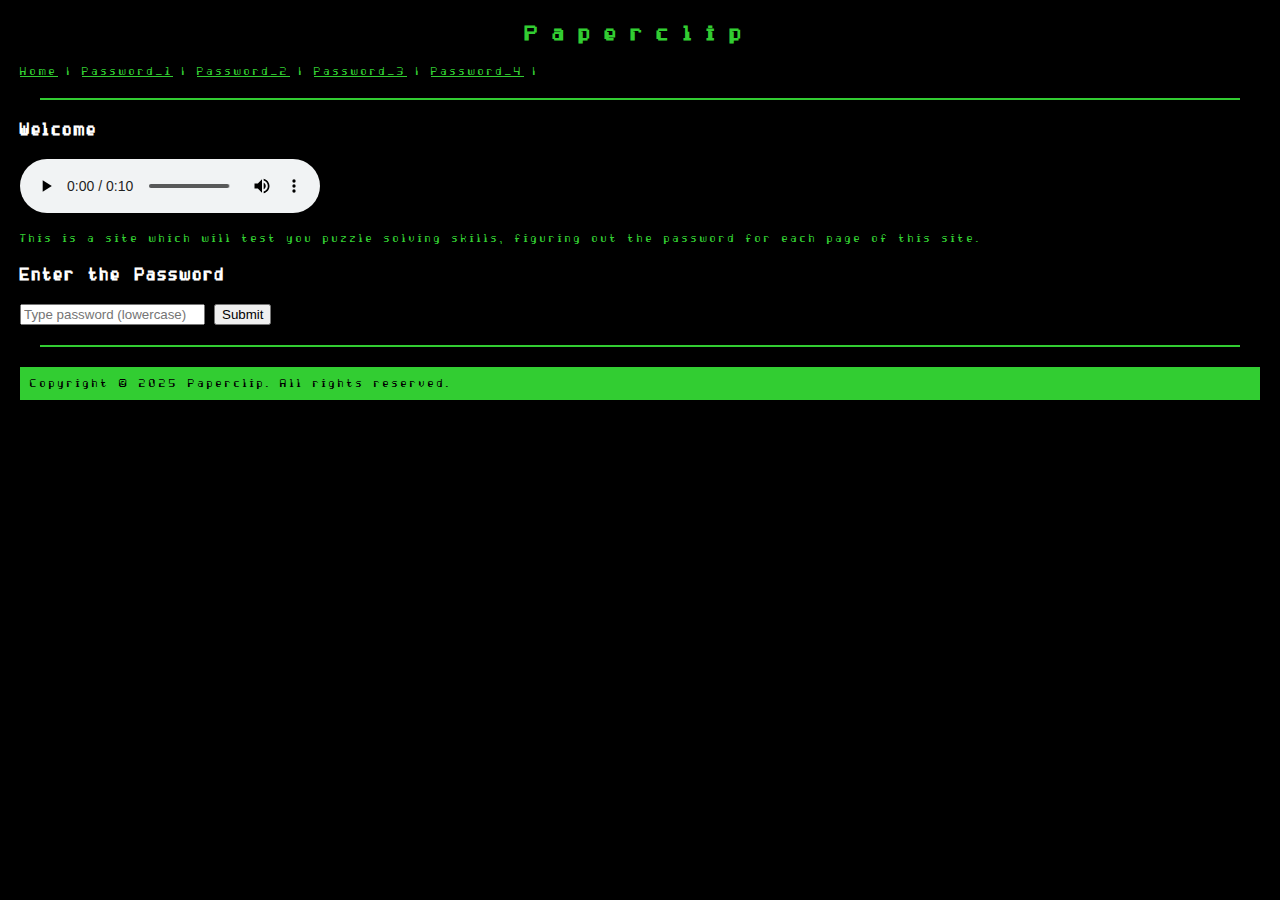
<file: index.html>
<!DOCTYPE html>
<html lang="en">
<head>
    <meta charset="UTF-8">
    <meta name="viewport" content="width=device-width, initial-scale=1.0">
    <title>Home Page</title>
    <!-- Link the stylesheet file -->
    <link rel="stylesheet" href="main.css">
    <!-- Link the script file -->
    <script src="scripts.js"></script>
</head>

<!-- Body Section -->
<body>

    <!-- Header Section -->
    <header>
        <h1 class="my-name">Paperclip</h1>
        <nav>
            <a href="index.html">Home</a> |
            <a href="password_1.html">Password_1</a> |
            <a href="password_2.html">Password_2</a> |
            <a href="password_3.html">Password_3</a> |
            <a href="password_4.html">Password_4</a> |
        </nav>
        <hr>
    </header>

    <!-- Main Section -->
    <main>
        <h2> Welcome </h2>
        <audio controls>
            <source src="media/welcome_audio.mp3" type="audio/mpeg">
            Your browser does not support the audio element.
        </audio>
        <p>This is a site which will test you puzzle solving skills, figuring out the password for each page of this site.</p>
        
        <!-- PASSWORD ENTERING -->
        <section class="Password_Functions">
            <h2>Enter the Password</h2>
            <!-- Where user types password-->
            <input type="text" id="passwordInput" placeholder="Type password (lowercase)">
            <!-- Button to call "checkPassword" script-->
            <button onclick="checkPassword('password')">Submit</button>
        
            <!-- Name of the text variable to display if user is right or wrong -->
            <p id="message"></p>
            
        </section>
    </main>

    <!-- Footer Section -->
    <footer>
        <hr>
        <p>Copyright © 2025 Paperclip. All rights reserved.</p>
    </footer>

</body>

</html>
</file>
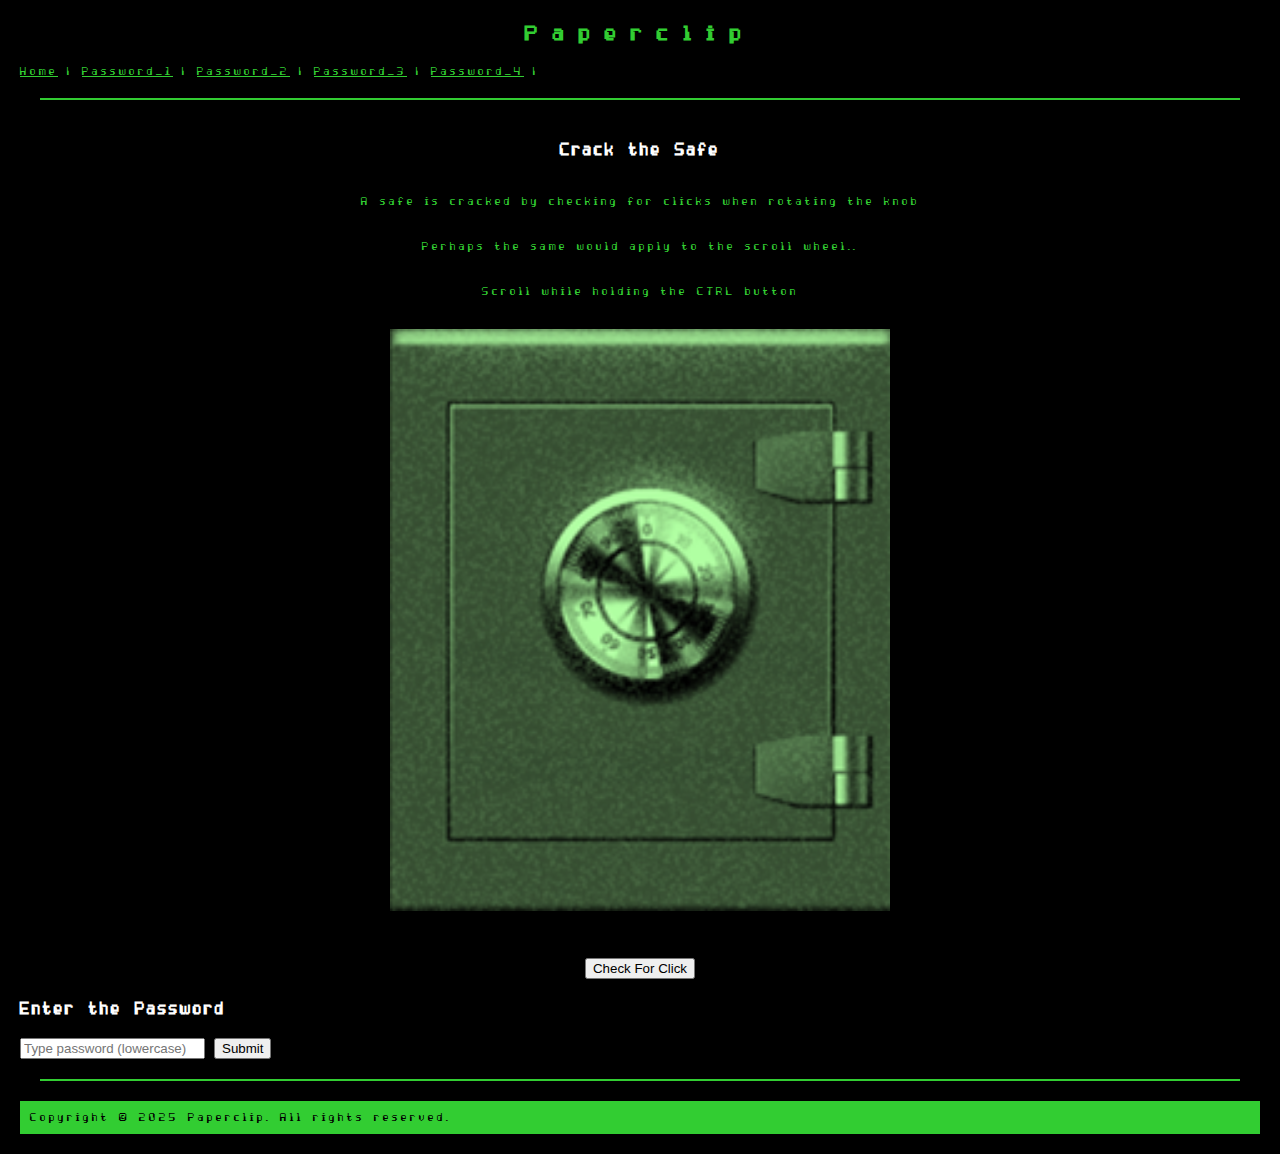
<file: password_1.html>
<!DOCTYPE html>
<html lang="en">
<head>
    <meta charset="UTF-8">
    <meta name="viewport" content="width=device-width, initial-scale=1.0">
    <title>Home Page</title>
    <!-- Link the stylesheet file -->
    <link rel="stylesheet" href="main.css">
    <!-- Link the script file -->
    <script src="scripts.js"></script>
</head>

<!-- Body Section -->
<body>

    <!-- Header Section -->
    <header>
        <h1 class="my-name">Paperclip</h1>
        <nav>
            <a href="index.html">Home</a> |
            <a href="password_1.html">Password_1</a> |
            <a href="password_2.html">Password_2</a> |
            <a href="password_3.html">Password_3</a> |
            <a href="password_4.html">Password_4</a> |
        </nav>
        <hr>
    </header>

    <!-- Main Section -->
    <main>

        <!-- SAFE IMAGE AND PASSWORD DISPLAY-->
        <section id="safeSection">
            <h2> Crack the Safe </h2>
            <p>A safe is cracked by checking for clicks when rotating the knob</p>
            <p>Perhaps the same would apply to the scroll wheel..</p>
            <p>Scroll while holding the CTRL button</p>

            <!-- display safe-->
            <img id="safe" src="images/safe.png" alt="Safe Image">

            <!-- Name of the text variable to display if user is right or wrong -->
            <p id="answer"></p>
            <button onclick="checkZoom()">
                Check For Click
            </button>
        </section>

        <!-- PASSWORD ENTERING -->
        <section class="Password_Functions">
        <h2>Enter the Password</h2>

        <!-- Where user types password-->
        <input type="text" id="passwordInput" placeholder="Type password (lowercase)">
        <!-- Button to call "checkPassword" script-->
        <button onclick="checkPassword('resize')">Submit</button>
    
        <!-- Name of the text variable to display if user is right or wrong -->
        <p id="message"></p>
        
        </section>
        
    </main>

    <!-- Footer Section -->
    <footer>
        <hr>
        <p>Copyright © 2025 Paperclip. All rights reserved.</p>
    </footer>

</body>

</html>
</file>
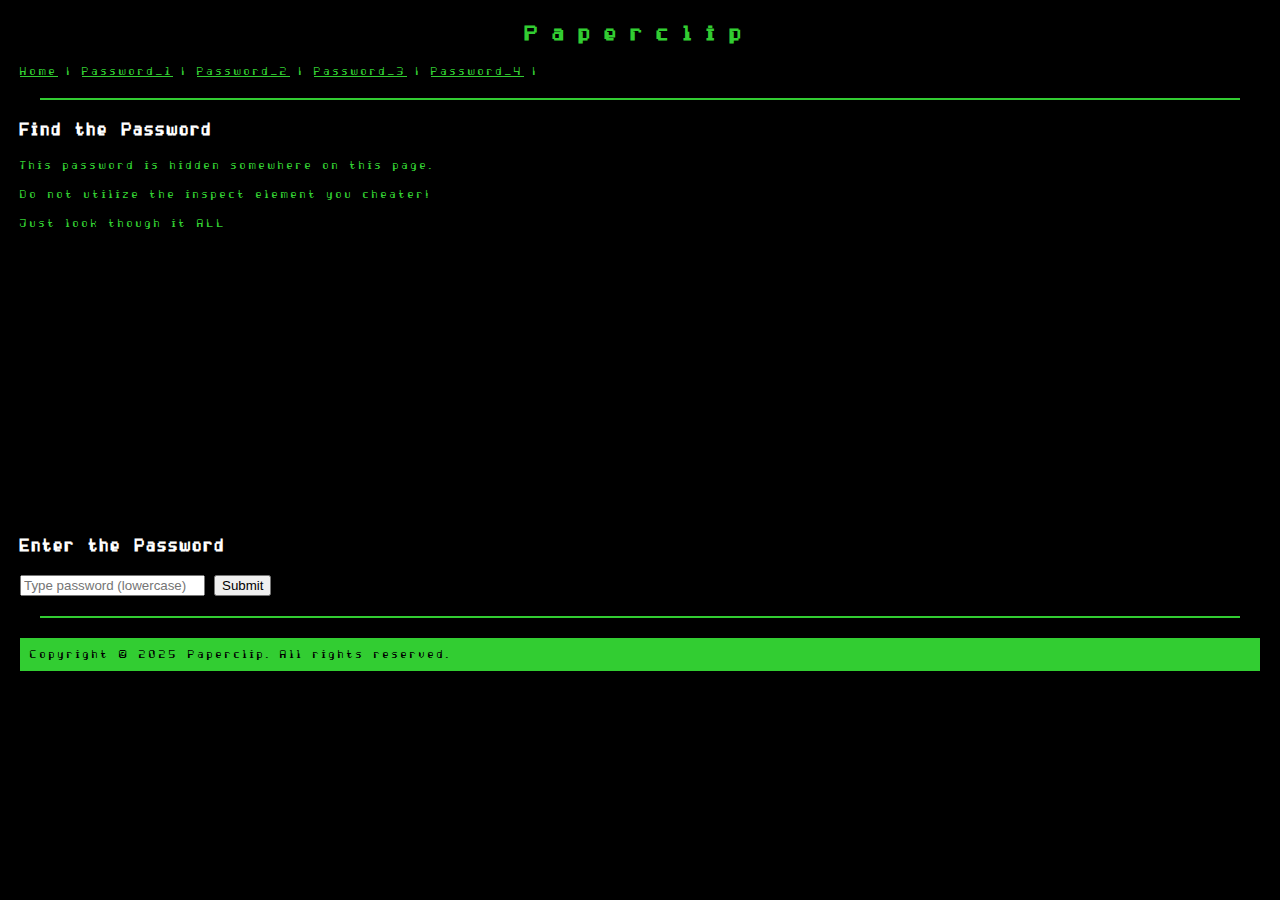
<file: password_2.html>
<!DOCTYPE html>
<html lang="en">
<head>
    <meta charset="UTF-8">
    <meta name="viewport" content="width=device-width, initial-scale=1.0">
    <title>Home Page</title>
    <!-- Link the stylesheet file -->
    <link rel="stylesheet" href="main.css">
    <!-- Link the script file -->
    <script src="scripts.js"></script>
</head>

<!-- Body Section -->
<body>

    <!-- Header Section -->
    <header>
        <h1 class="my-name">Paperclip</h1>
        <nav>
            <a href="index.html">Home</a> |
            <a href="password_1.html">Password_1</a> |
            <a href="password_2.html">Password_2</a> |
            <a href="password_3.html">Password_3</a> |
            <a href="password_4.html">Password_4</a> |
        </nav>
        <hr>
    </header>

    <!-- Main Section -->
    <main>

        <!-- Displaying all the hidden text-->
        <h2> Find the Password </h2>
        <p>This password is hidden somewhere on this page.</p>
        <p>Do not utilize the inspect element you cheater!</p>
        <p>Just look though it ALL</p>
        <section id="hiddenSection">
            <p>fuysdhrfuhs H hvcishvuyieh</p>
            <p>iushvihew I bcfgbhuyyuhguf</p>
            <p>divuiehdr D foirjfoiedgrss</p>
            <p>rf D hdrvguedrhuiheiojsife</p>
            <p>dhvihedurv E ododbvdriojbd</p>
            <p>vhruivhrhuierhfi N jsoieee</p>
        </section>

        <!-- PASSWORD ENTERING -->
        <section class="Password_Functions">
            <h2>Enter the Password</h2>
    
            <p></p>

            <!-- Where user types password-->
            <input type="text" id="passwordInput" placeholder="Type password (lowercase)">
            <!-- Button to call "checkPassword" script-->
            <button onclick="checkPassword('hidden')">Submit</button>
        
            <!-- Name of the text variable to display if user is right or wrong -->
            <p id="message"></p>
            
            </section>
    </main>

    <!-- Footer Section -->
    <footer>
        <hr>
        <p>Copyright © 2025 Paperclip. All rights reserved.</p>
    </footer>

</body>

</html>
</file>
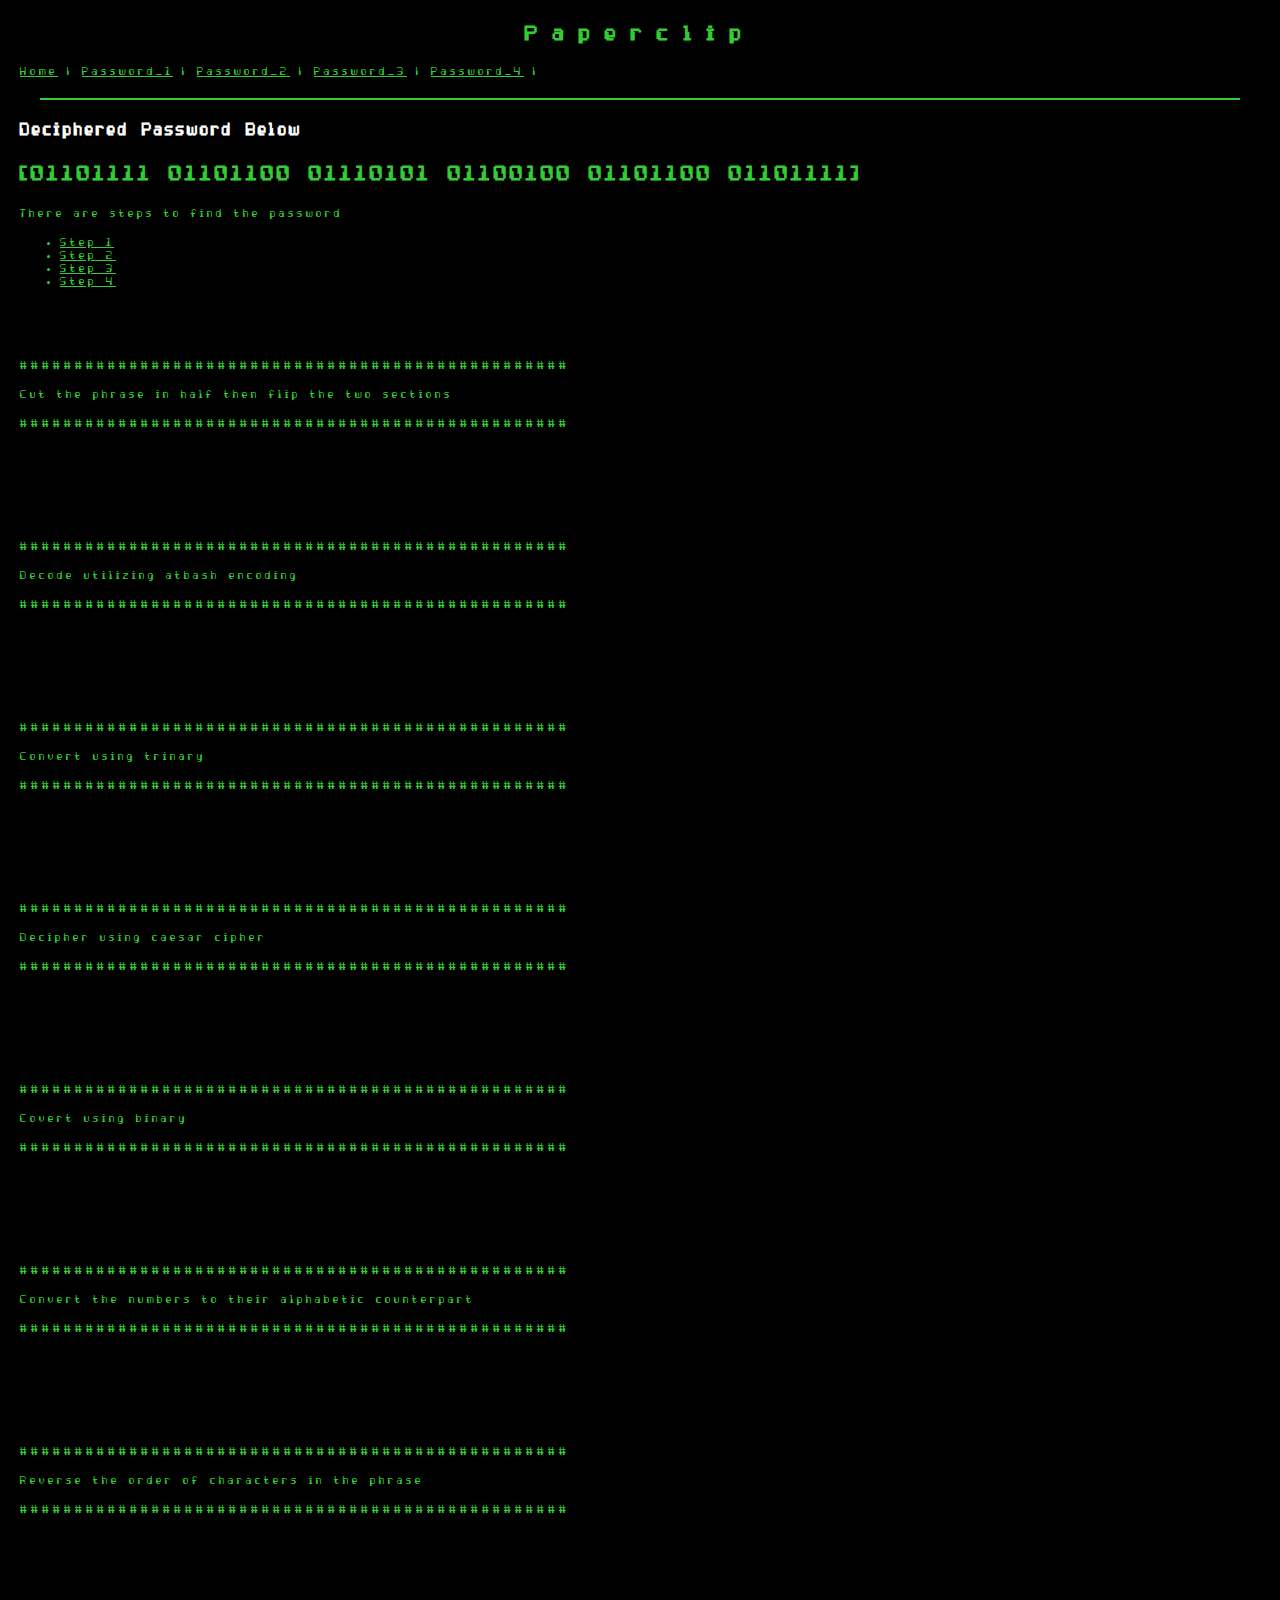
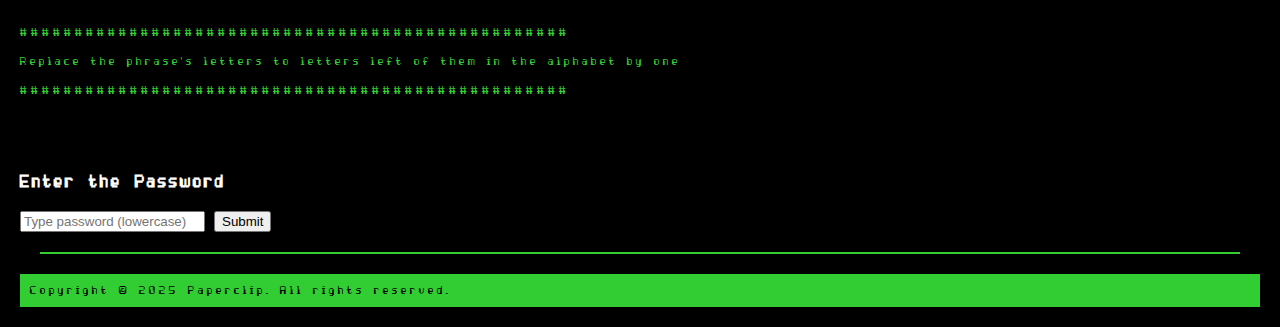
<file: password_3.html>
<!DOCTYPE html>
<html lang="en">
<head>
    <meta charset="UTF-8">
    <meta name="viewport" content="width=device-width, initial-scale=1.0">
    <title>Home Page</title>
    <!-- Link the stylesheet file -->
    <link rel="stylesheet" href="main.css">
    <!-- Link the script file -->
    <script src="scripts.js"></script>
</head>

<!-- Body Section -->
<body>

    <!-- Header Section -->
    <header>
        <h1 class="my-name">Paperclip</h1>
        <nav>
            <a href="index.html">Home</a> |
            <a href="password_1.html">Password_1</a> |
            <a href="password_2.html">Password_2</a> |
            <a href="password_3.html">Password_3</a> |
            <a href="password_4.html">Password_4</a> |
        </nav>
        <hr>
    </header>

    <!-- Main Section -->
    <main>
        <!-- Decipher Section -->
        <section id="decipherSection">
            <!-- Secret word to be deciphered-->
            <h2> Deciphered Password Below </h2>
            <h1> [01101111 01101100 01110101 01100100 01101100 01101111] </h1>

            <p> There are steps to find the password </p>

            <!-- Steps to find password in the secret list-->
            <!-- Starting with the word, follow-->
            <ul>
                <li><a href="#binary"> Step 1</a></li> <!-- Convert binary to text -->
                <li><a href="#atbash"> Step 2</a></li> <!-- Convert using atbash decipher -->
                <li><a href="#reverse"> Step 3</a></li> <!-- Reverse the letters -->
                <li><a href="#cutflip"> Step 4</a></li> <!-- Cut in half then flip the two sections -->
            </ul>

            <br><br><br>
            <section id="cutflip">
                <p>##################################################</p>
                <p>Cut the phrase in half then flip the two sections</p>
                <p>##################################################</p>
            </section>
            <section id="atbash">
                <br><br><br><br><br><br>
                <p>##################################################</p>
                <p>Decode utilizing atbash encoding</p>
                <p>##################################################</p>
            </section>
            <section id="trinary">
                <br><br><br><br><br><br>
                <p>##################################################</p>
                <p>Convert using trinary</p>
                <p>##################################################</p>
            </section>

            <section id="caesar">
                <br><br><br><br><br><br>
                <p>##################################################</p>
                <p>Decipher using caesar cipher</p>
                <p>##################################################</p>
            </section>

            <section id="binary">
                <br><br><br><br><br><br>
                <p>##################################################</p>
                <p>Covert using binary</p>
                <p>##################################################</p>
            </section>

            <section id="numbered">
                <br><br><br><br><br><br>
                <p>##################################################</p>
                <p>Convert the numbers to their alphabetic counterpart</p>
                <p>##################################################</p>
            </section>

            <section id="reverse">
                <br><br><br><br><br><br>
                <p>##################################################</p>
                <p>Reverse the order of characters in the phrase</p>
                <p>##################################################</p>
            </section>

            <section id="upone">
                <br><br><br><br><br><br>
                <p>##################################################</p>
                <p>Replace the phrase's letters to letters left of them in the alphabet by one</p>
                <p>##################################################</p>
            </section>
            <br><br><br>


            

        </section>
        
        <!-- PASSWORD ENTERING -->
        <section class="Password_Functions">
            <h2>Enter the Password</h2>
    
            <p></p>

            <!-- Where user types password-->
            <input type="text" id="passwordInput" placeholder="Type password (lowercase)">
            <!-- Button to call "checkPassword" script-->
            <button onclick="checkPassword('follow')">Submit</button>
        
            <!-- Name of the text variable to display if user is right or wrong -->
            <p id="message"></p>
            
            </section>
    </main>

    <!-- Footer Section -->
    <footer>
        <hr>
        <p>Copyright © 2025 Paperclip. All rights reserved.</p>
    </footer>

</body>

</html>
</file>
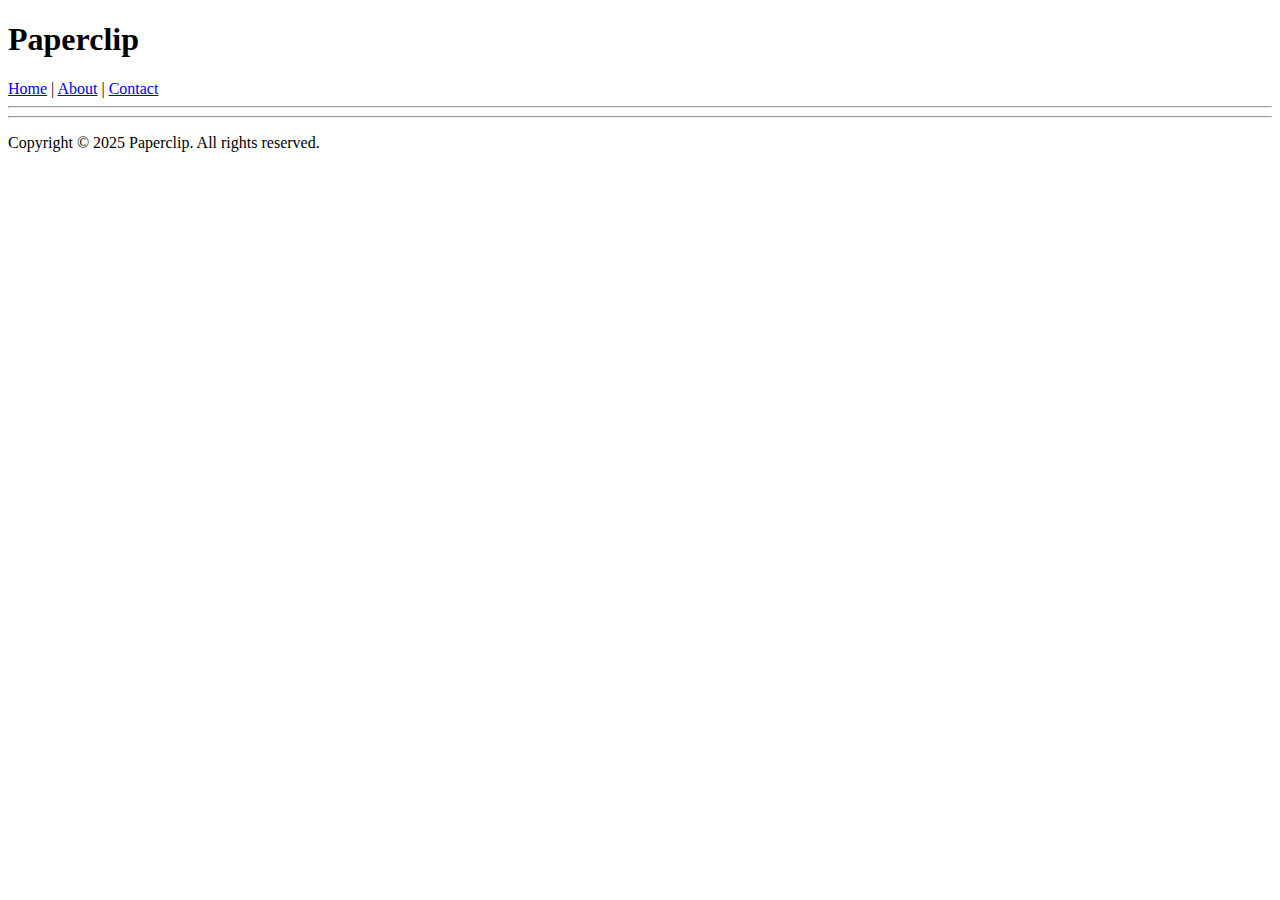
<file: password_4.html>
<!DOCTYPE html>
<html lang="en">
<head>
    <meta charset="UTF-8">
    <meta name="viewport" content="width=device-width, initial-scale=1.0">
    <title>Password1</title>
</head>
<body>

    <!-- Header Section -->
    <header>
        <h1>Paperclip</h1>
        <nav>
            <a href="index.html">Home</a> |
            <a href="about.html">About</a> |
            <a href="contact.html">Contact</a>
        </nav>
        <hr>
    </header>

    <!-- Main Section -->
    <main>

    </main>

    <!-- Footer Section -->
    <footer>
        <hr>
        <p>Copyright © 2025 Paperclip. All rights reserved.</p>
    </footer>

</body>

</html>
</file>
<file: main.css>
/* Custom Font */
@font-face {
    font-family: "Computer Pixel-7";
    src: url("fonts/ComputerPixel7-mnL2.ttf") format("truetype");
}

/* Apply to the whole page */
body {
    background-color: black;   /* black background */
    color: limegreen;          /* green text */
    font-family: "Computer Pixel-7", monospace; /* custom font (you can swap this) */
    margin: 20px;
    letter-spacing: 3px;

    h2, h3{
        color: white;
    }
}

footer p{
    color: black;
    background-color: limegreen;
    padding: 10px;
    margin: 0;
}


a:link {
    color: limegreen;
}

a:visited {
    color: green;
}

a:hover {
    color: white;
}

/* Make <hr> lines green */
hr {
    border: none;
    border-top: 2px solid limegreen;
    margin: 20px;
}

.my-name{
    text-align: center;
    letter-spacing: 15px;
    margin: 20px;
}

/* Page Specific Elements */

/* the safe page */
#safeSection img{
    display: block;
    margin: 15px auto;
    max-width: 500px;
    width: 50%;
    height: auto;
}

#safeSection {
    display: flex;
    flex-direction: column; /* place items vertically */
    align-items: center;     /* center the button as well */
    text-align: center;
}

/* Hidden text page */
#hiddenSection {
    display: flex;
    flex-direction: column; /* place items vertically */
    align-items: center;     /* center the button as well */
    text-align: center;
    color: black; /* hidden text color */
}

/* the maze page */
#mazeSection img{
    display: block;
    margin: 15px auto;
    max-width: 500px;
    width: 50%;
    height: auto;
}

#mazeSection {
    display: flex;
    flex-direction: column; /* place items vertically */
    align-items: center;     /* center the button as well */
    text-align: center;
}
</file>
